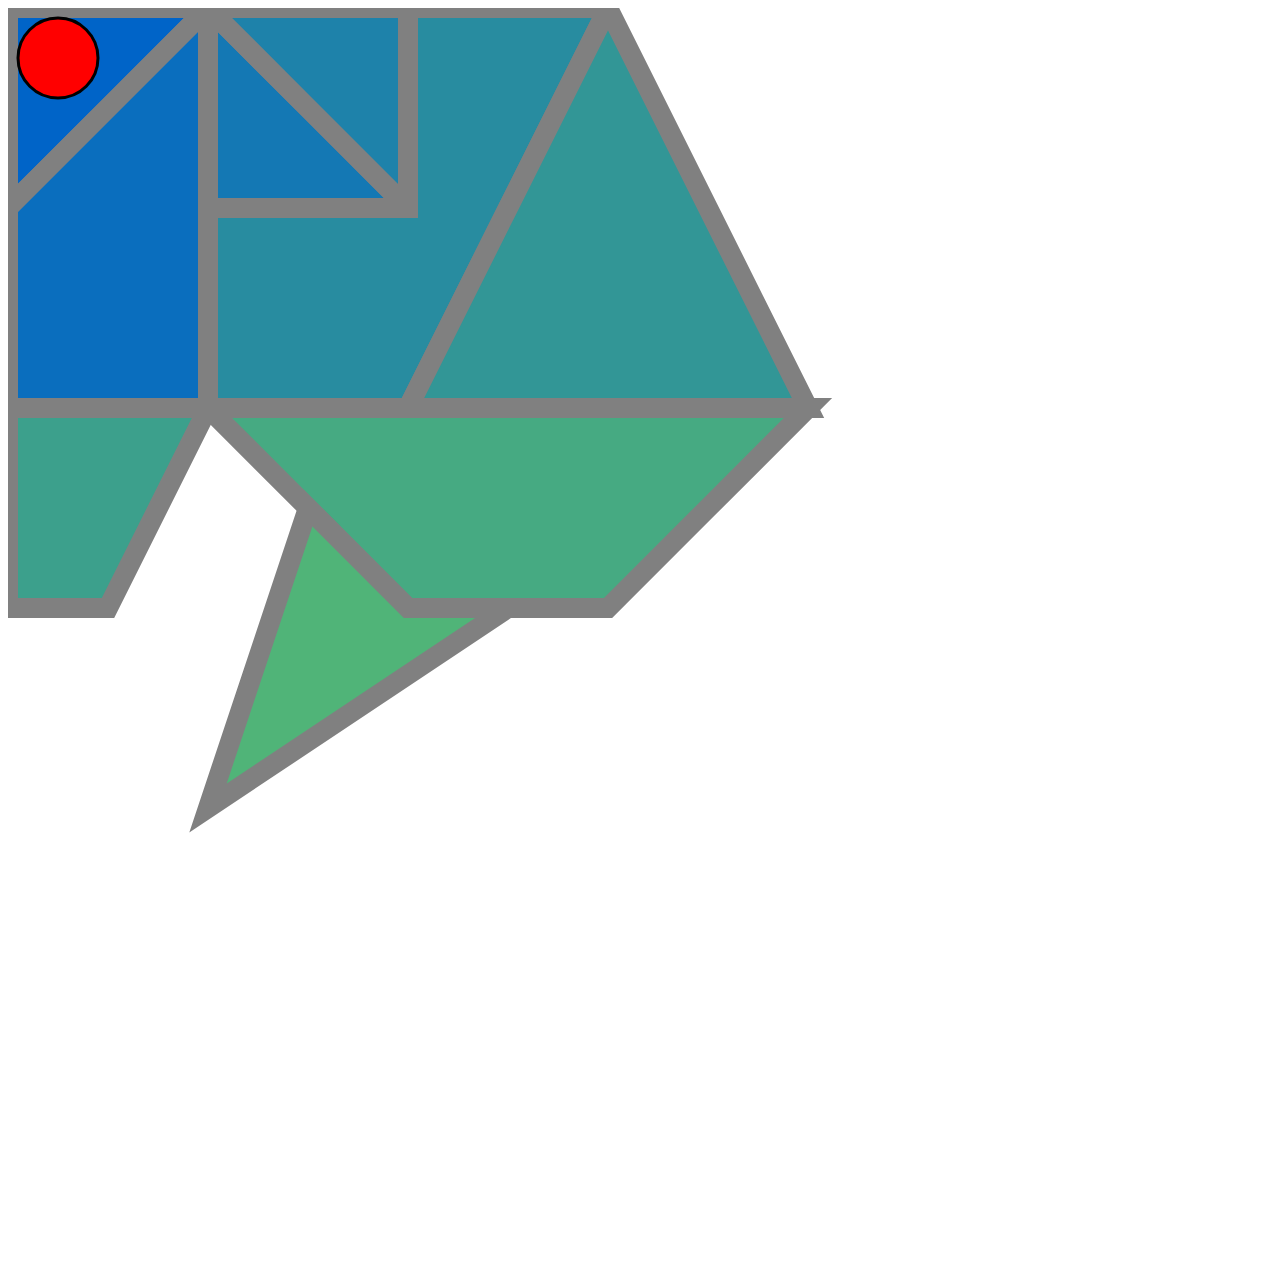
<file: www/usr/testMapGenerator.html>
<!DOCTYPE html>
<html xmlns="http://www.w3.org/1999/xhtml">
<head>
<meta http-equiv="Content-Type" content="text/html; charset=utf-8" />
<title>Untitled Document</title>
<style>
	#map{
		height: 100%;
		width: 100%;
	}
</style>
</head>

<body>
	<div id="cont">
	<svg id = "map" height="700" width="700" xmlns="http://www.w3.org/2000/svg">
		
	</svg>
	</div>	
    <script src="../js/jquery.js"></script>
    <script src="../data/levels.js"></script>
    <script src="scripts/init.js"></script>
    <script src="scripts/mapGenerator.js"></script>
</body>
</html>
</file>
